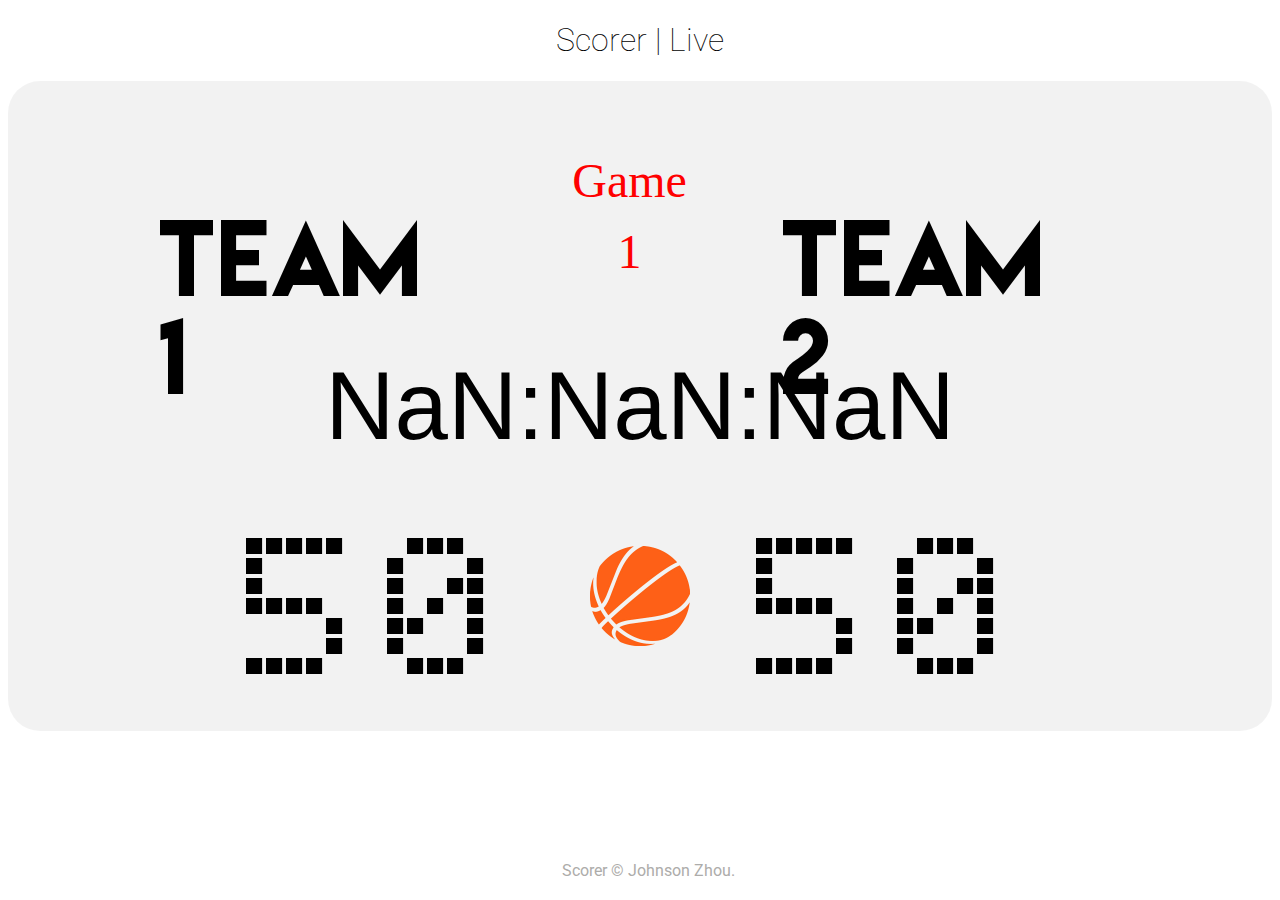
<file: index.html>
<!DOCTYPE html>
<html lang="en">
<head>
    <meta charset="UTF-8">
    <link rel="stylesheet" href="main.css">
    <link href="https://fonts.googleapis.com/css?family=Roboto" rel="stylesheet">
    <title>Scorer | Online </title>
</head>
<body>
    <h1 class="title">Scorer | Live</h1>
    <div class="all">
        <div class="upper">
            <p class="team" id="1">TEAM 1</p>
            <div class="game-div">
                <p class="game" style="font-size: 3rem; color: red; font-family: avenir; font-weight: 500;">Game</p>
                <p class="game-num" style="font-size: 3rem; color: red; font-family: avenir; font-weight: 500;">1</p>
            </div>
            <p class="team" id="2">TEAM 2</p>
        </div>
        <p class="timer" id="timer">10:00:00</p>
        <div class="lower">
            <p class="score" id="1" style="font-family: Erbos; font-size: 10rem">50</p>
            <div class="game-img"><img src="assets/bball.png" alt="" style="max-height: 100%;"></div>
            <p class="score" id="2" style="font-family: Erbos; font-size: 10rem">50</p>

        </div>
    </div>
    <footer>
        Scorer &copy; Johnson Zhou.
    </footer>
</body>
<script src='https://cdn.jsdelivr.net/npm/jquery@3.3.1/dist/jquery.min.js' integrity='sha256-FgpCb/KJQlLNfOu91ta32o/NMZxltwRo8QtmkMRdAu8=' crossorigin='anonymous'></script>
<script src="socket.io.js"></script>
<script src="main.js"></script>
</html>
</file>
<file: main.css>
@font-face {
  font-family: Erbos;
  src: url(assets/Erbost-Open.woff);
}

@font-face {
  font-family: Lemon;
  src: url(assets/LemonMilk.woff);
}

.title {
    font-family: Roboto;
    font-weight: 100;
}

.game-div {
    display: flex;
    justify-content: center;
    flex-direction: column;
    align-items: center;
    margin-left: 5vw;
    margin-right: 5vw;
}

.game-num {
    margin: 0 0 0 0;
}

.game {
    margin: 0 0 1rem 0;
}

.team {
    padding: 2rem;
}

.upper {
    display: -webkit-box;
    display: -moz-box;
    display: -ms-flexbox;
    display: -webkit-flex;
    display: flex;
    width: 80vw;
    margin: 0 auto;
    justify-content: center;
    height: 30vh;
}

h1.title {
    text-align: center;
}

p.team {
    font-family: Lemon;
    font-size: 6rem;
}

.game-img {
    height: 100px;
    width: 100px;
    margin-left: 5vw;
    margin-right: 5vw;
    background-image: url(assets/bball.png);
    
}

.lower {
    display: -webkit-box;
    display: -moz-box;
    display: -ms-flexbox;
    display: -webkit-flex;
    display: flex;
    width: 80vw;
    margin: 0 auto;
    justify-content: center;
    align-items: center;
    flex-direction: row;
    height: 30vh;
}

.all {
    border-radius: 2rem;
    background-color: rgba(0,0,0,0.05);
}

.timer {
    text-align: center;
    font-size: 6rem;
    margin: 0 0 0 0;
    font-family: sans-serif;
}

footer {
    font-size: 16px;
    color: #adacaa;
    font-family: Roboto;
    text-align: center;
    bottom: 20px;
    position: absolute;
    width: 100%;
}
</file>
